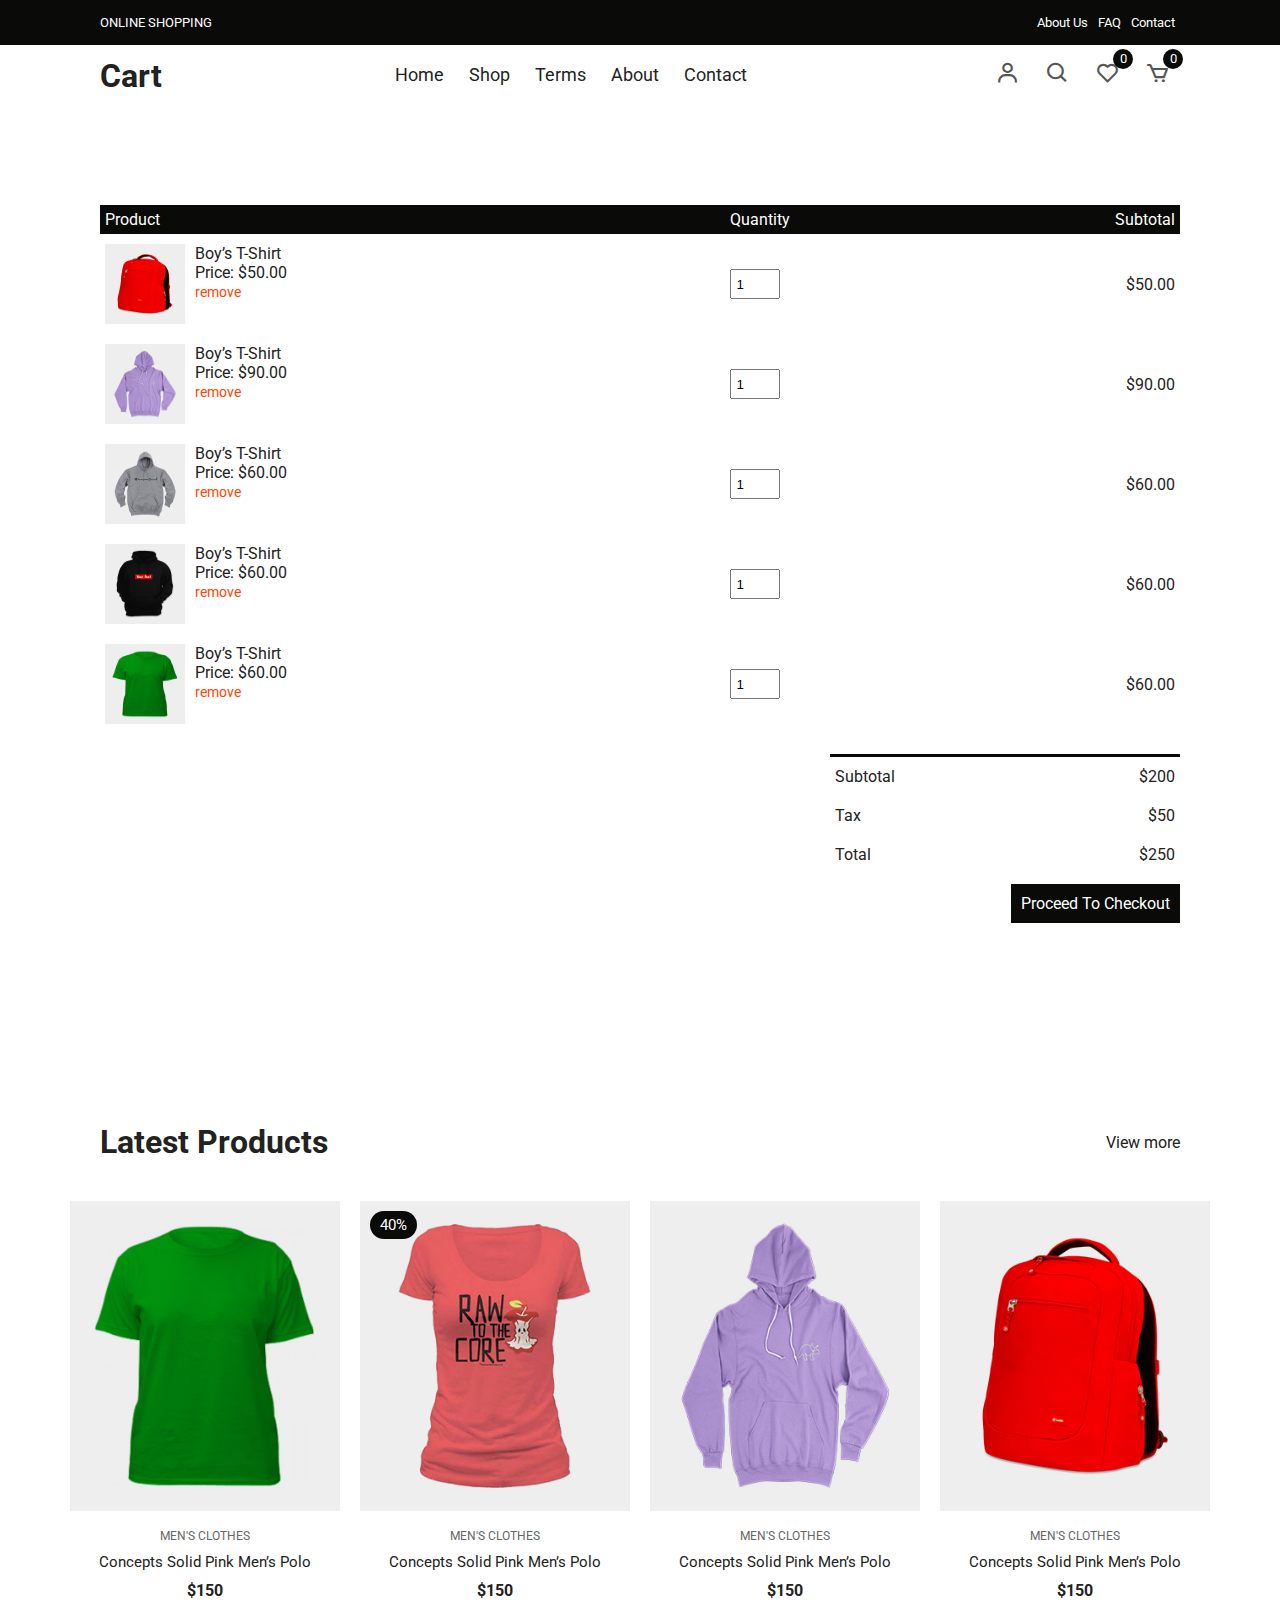
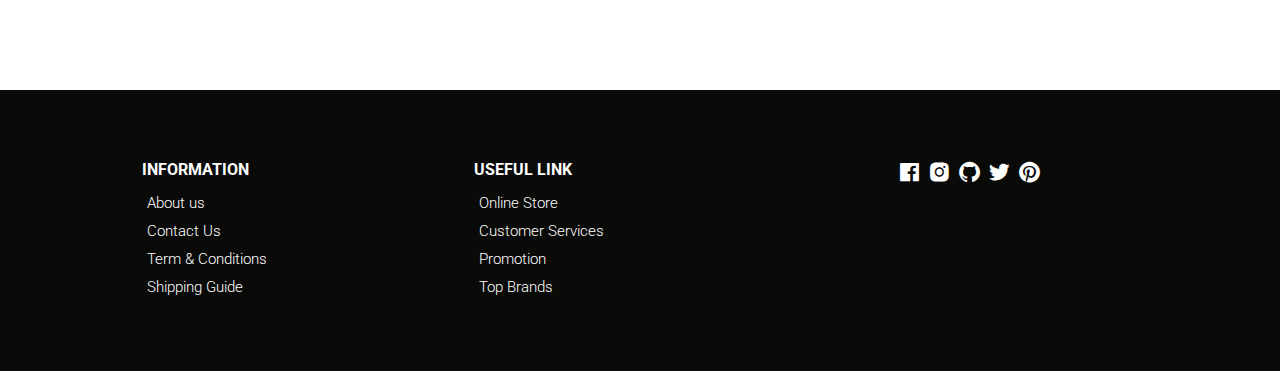
<file: cart.html>
<!DOCTYPE html>
<html lang="en">
  <head>
    <meta charset="UTF-8" />
    <meta name="viewport" content="width=device-width, initial-scale=1.0" />
    <!-- Box icons -->
    <link
      rel="stylesheet"
      href="https://cdn.jsdelivr.net/npm/boxicons@latest/css/boxicons.min.css"
    />
    <!-- Custom StyleSheet -->
    <link rel="stylesheet" href="./css/styles.css" />
    <title>Your Cart</title>
  </head>
  <body>
    <!-- Navigation -->
    <div class="top-nav">
      <div class="container d-flex">
        <p>ONLINE SHOPPING</p>
        <ul class="d-flex">
          <li><a href="about.html">About Us</a></li>
          <li><a href="terms.html">FAQ</a></li>
          <li><a href="contact.html">Contact</a></li>
        </ul>
      </div>
    </div>
    <div class="navigation">
      <div class="nav-center container d-flex">
        <a href="index.html" class="logo"><h1>Cart</h1></a>

        <ul class="nav-list d-flex">
          <li class="nav-item">
            <a href="/" class="nav-link">Home</a>
          </li>
          <li class="nav-item">
            <a href="product.html" class="nav-link">Shop</a>
          </li>
          <li class="nav-item">
            <a href="terms.html" class="nav-link">Terms</a>
          </li>
          <li class="nav-item">
            <a href="about.html" class="nav-link">About</a>
          </li>
          <li class="nav-item">
            <a href="contact.html" class="nav-link">Contact</a>
          </li>
          <li class="icons d-flex">
            <a href="login.html" class="icon">
              <i class="bx bx-user"></i>
            </a>
            <div class="icon">
              <i class="bx bx-search"></i>
            </div>
            <div class="icon">
              <i class="bx bx-heart"></i>
              <span class="d-flex">0</span>
            </div>
            <a href="cart.html" class="icon">
              <i class="bx bx-cart"></i>
              <span class="d-flex">0</span>
            </a>
          </li>
        </ul>

        <div class="icons d-flex">
          <a href="login.html" class="icon">
            <i class="bx bx-user"></i>
          </a>
          <div class="icon">
            <i class="bx bx-search"></i>
          </div>
          <div class="icon">
            <i class="bx bx-heart"></i>
            <span class="d-flex">0</span>
          </div>
          <a href="cart.html" class="icon">
            <i class="bx bx-cart"></i>
            <span class="d-flex">0</span>
          </a>
        </div>

        <div class="hamburger">
          <i class="bx bx-menu-alt-left"></i>
        </div>
      </div>
    </div>

    <!-- Cart Items -->
    <div class="container cart">
      <table>
        <tr>
          <th>Product</th>
          <th>Quantity</th>
          <th>Subtotal</th>
        </tr>
        <tr>
          <td>
            <div class="cart-info">
              <img src="./images/product-2.jpg" alt="" />
              <div>
                <p>Boy’s T-Shirt</p>
                <span>Price: $50.00</span> <br />
                <a href="#">remove</a>
              </div>
            </div>
          </td>
          <td><input type="number" value="1" min="1" /></td>
          <td>$50.00</td>
        </tr>
        <tr>
          <td>
            <div class="cart-info">
              <img src="./images/product-3.jpg" alt="" />
              <div>
                <p>Boy’s T-Shirt</p>
                <span>Price: $90.00</span> <br />
                <a href="#">remove</a>
              </div>
            </div>
          </td>
          <td><input type="number" value="1" min="1" /></td>
          <td>$90.00</td>
        </tr>
        <tr>
          <td>
            <div class="cart-info">
              <img src="./images/product-4.jpg" alt="" />
              <div>
                <p>Boy’s T-Shirt</p>
                <span>Price: $60.00</span> <br />
                <a href="#">remove</a>
              </div>
            </div>
          </td>
          <td><input type="number" value="1" min="1" /></td>
          <td>$60.00</td>
        </tr>
        <tr>
          <td>
            <div class="cart-info">
              <img src="./images/product-5.jpg" alt="" />
              <div>
                <p>Boy’s T-Shirt</p>
                <span>Price: $60.00</span> <br />
                <a href="#">remove</a>
              </div>
            </div>
          </td>
          <td><input type="number" value="1" min="1" /></td>
          <td>$60.00</td>
        </tr>
        <tr>
          <td>
            <div class="cart-info">
              <img src="./images/product-6.jpg" alt="" />
              <div>
                <p>Boy’s T-Shirt</p>
                <span>Price: $60.00</span> <br />
                <a href="#">remove</a>
              </div>
            </div>
          </td>
          <td><input type="number" value="1" min="1" /></td>
          <td>$60.00</td>
        </tr>
      </table>
      <div class="total-price">
        <table>
          <tr>
            <td>Subtotal</td>
            <td>$200</td>
          </tr>
          <tr>
            <td>Tax</td>
            <td>$50</td>
          </tr>
          <tr>
            <td>Total</td>
            <td>$250</td>
          </tr>
        </table>
        <a href="#" class="checkout btn">Proceed To Checkout</a>
      </div>
    </div>

    <!-- Latest Products -->
    <section class="section featured">
      <div class="top container">
        <h1>Latest Products</h1>
        <a href="#" class="view-more">View more</a>
      </div>
      <div class="product-center container">
        <div class="product-item">
          <div class="overlay">
            <a href="" class="product-thumb">
              <img src="./images/product-6.jpg" alt="" />
            </a>
          </div>
          <div class="product-info">
            <span>MEN'S CLOTHES</span>
            <a href="">Concepts Solid Pink Men’s Polo</a>
            <h4>$150</h4>
          </div>
          <ul class="icons">
            <li><i class="bx bx-heart"></i></li>
            <li><i class="bx bx-search"></i></li>
            <li><i class="bx bx-cart"></i></li>
          </ul>
        </div>
        <div class="product-item">
          <div class="overlay">
            <a href="" class="product-thumb">
              <img src="./images/product-1.jpg" alt="" />
            </a>
            <span class="discount">40%</span>
          </div>
          <div class="product-info">
            <span>MEN'S CLOTHES</span>
            <a href="">Concepts Solid Pink Men’s Polo</a>
            <h4>$150</h4>
          </div>
          <ul class="icons">
            <li><i class="bx bx-heart"></i></li>
            <li><i class="bx bx-search"></i></li>
            <li><i class="bx bx-cart"></i></li>
          </ul>
        </div>
        <div class="product-item">
          <div class="overlay">
            <a href="" class="product-thumb">
              <img src="./images/product-3.jpg" alt="" />
            </a>
          </div>
          <div class="product-info">
            <span>MEN'S CLOTHES</span>
            <a href="">Concepts Solid Pink Men’s Polo</a>
            <h4>$150</h4>
          </div>
          <ul class="icons">
            <li><i class="bx bx-heart"></i></li>
            <li><i class="bx bx-search"></i></li>
            <li><i class="bx bx-cart"></i></li>
          </ul>
        </div>
        <div class="product-item">
          <div class="overlay">
            <a href="" class="product-thumb">
              <img src="./images/product-2.jpg" alt="" />
            </a>
          </div>
          <div class="product-info">
            <span>MEN'S CLOTHES</span>
            <a href="">Concepts Solid Pink Men’s Polo</a>
            <h4>$150</h4>
          </div>
          <ul class="icons">
            <li><i class="bx bx-heart"></i></li>
            <li><i class="bx bx-search"></i></li>
            <li><i class="bx bx-cart"></i></li>
          </ul>
        </div>
      </div>
    </section>

    <!-- Footer -->
    <footer class="footer">
      <div class="row">
        <div class="col d-flex">
          <h4>INFORMATION</h4>
          <a href="">About us</a>
          <a href="">Contact Us</a>
          <a href="">Term & Conditions</a>
          <a href="">Shipping Guide</a>
        </div>
        <div class="col d-flex">
          <h4>USEFUL LINK</h4>
          <a href="">Online Store</a>
          <a href="">Customer Services</a>
          <a href="">Promotion</a>
          <a href="">Top Brands</a>
        </div>
        <div class="col d-flex">
          <span><i class="bx bxl-facebook-square"></i></span>
          <span><i class="bx bxl-instagram-alt"></i></span>
          <span><i class="bx bxl-github"></i></span>
          <span><i class="bx bxl-twitter"></i></span>
          <span><i class="bx bxl-pinterest"></i></span>
        </div>
      </div>
    </footer>

    <!-- Custom Script -->
    <script src="./js/index.js"></script>
  </body>
</html>
</file>
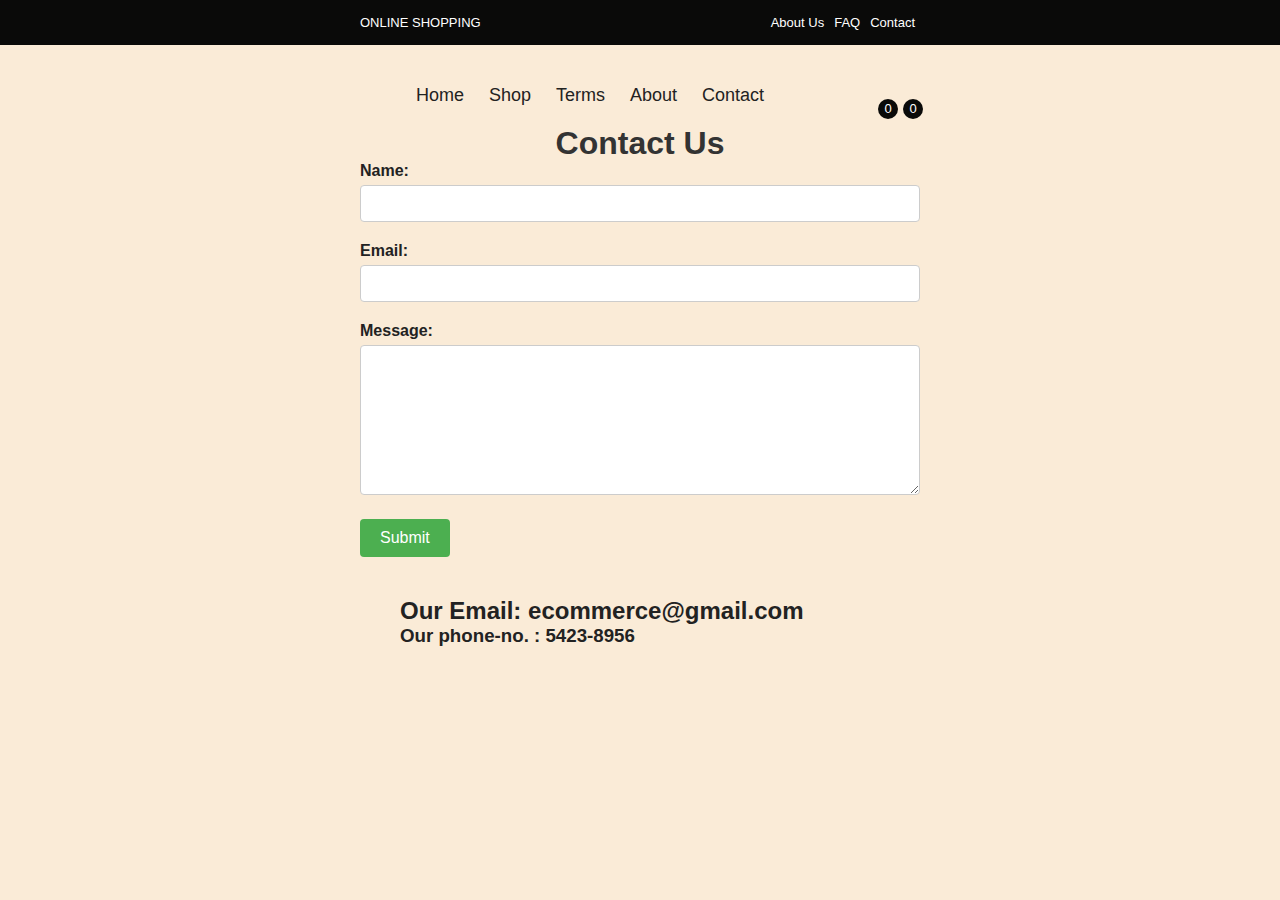
<file: contact.html>
<!DOCTYPE html>
<html>
<head>

  <title>Contact Us</title>
  <link rel="stylesheet" href="./css/styles.css" />
  <style>
    h2 {
        margin-left: 400px;
    }
    h3 {
        margin-left: 400px;
    }
    .container{
      margin-top: 20px;
    }
    body {
     
        background-color: antiquewhite;
      font-family: Arial, sans-serif;
    }
    h1 {
      color: #333;
      text-align: center;
    }
    .container {
      max-width: 600px;
      margin: 0 auto;
      padding: 20px;
    }
    .form-group {
      margin-bottom: 20px;
    }
    label {
      display: block;
      font-weight: bold;
      margin-bottom: 5px;
    }
    input[type="text"],
    textarea {
      width: 100%;
      padding: 10px;
      border: 1px solid #ccc;
      border-radius: 4px;
    }
    textarea {
      height: 150px;
    }
    input[type="submit"] {
      background-color: #4CAF50;
      color: white;
      border: none;
      padding: 10px 20px;
      border-radius: 4px;
      cursor: pointer;
      font-size: 16px;
    }
    input[type="submit"]:hover {
      background-color: #45a049;
    }
    .success-message {
      color: #008000;
      margin-top: 10px;
    }
  </style>
</head>
<body>
   <!-- Navigation -->
   <div class="top-nav">
    <div class="container d-flex">
      <p>ONLINE SHOPPING</p>
      <ul class="d-flex">
        <li><a href="about.html">About Us</a></li>
        <li><a href="terms.html">FAQ</a></li>
        <li><a href="contact.html">Contact</a></li>
      </ul>
    </div>
  </div>
  <div class="navigation">
    <div class="nav-center container d-flex">
      <a href="index.html" class="logo"><h1></h1></a>

      <ul class="nav-list d-flex">
        <li class="nav-item">
          <a href="/" class="nav-link">Home</a>
        </li>
        <li class="nav-item">
          <a href="product.html" class="nav-link">Shop</a>
        </li>
        <li class="nav-item">
          <a href="terms.html" class="nav-link">Terms</a>
        </li>
        <li class="nav-item">
          <a href="about.html" class="nav-link">About</a>
        </li>
        <li class="nav-item">
          <a href="contact.html" class="nav-link">Contact</a>
        </li>
        <li class="icons d-flex">
          <a href="login.html" class="icon">
            <i class="bx bx-user"></i>
          </a>
          <div class="icon">
            <i class="bx bx-search"></i>
          </div>
          <div class="icon">
            <i class="bx bx-heart"></i>
            <span class="d-flex">0</span>
          </div>
          <a href="cart.html" class="icon">
            <i class="bx bx-cart"></i>
            <span class="d-flex">0</span>
          </a>
        </li>
      </ul>

      <div class="icons d-flex">
        <a href="login.html" class="icon">
          <i class="bx bx-user"></i>
        </a>
        <div class="icon">
          <i class="bx bx-search"></i>
        </div>
        <div class="icon">
          <i class="bx bx-heart"></i>
          <span class="d-flex">0</span>
        </div>
        <a href="cart.html" class="icon">
          <i class="bx bx-cart"></i>
          <span class="d-flex">0</span>
        </a>
      </div>

      <div class="hamburger">
        <i class="bx bx-menu-alt-left"></i>
      </div>
    </div>
  </div>
   
  <div class="container">
    <h1>Contact Us</h1>
    <form id="contactForm" method="post">
      <div class="form-group">
        <label for="name">Name:</label>
        <input type="text" id="name" name="name" required>
      </div>
      <div class="form-group">
        <label for="email">Email:</label>
        <input type="text" id="email" name="email" required>
      </div>
      <div class="form-group">
        <label for="message">Message:</label>
        <textarea id="message" name="message" required></textarea>
      </div>
      <div class="form-group">
        <input type="submit" value="Submit">
      </div>
    </form>
    <div id="successMessage" class="success-message"></div>
  </div>

  <script>
    document.getElementById("contactForm").addEventListener("submit", function(event) {
      event.preventDefault();
      var name = document.getElementById("name").value;
      var email = document.getElementById("email").value;
      var message = document.getElementById("message").value;

      // Here, you can add your own logic to process the form data, such as sending an email or storing it in a database

      // Display success message
      document.getElementById("successMessage").textContent = "Thank you for contacting us. We will get back to you soon!";
      document.getElementById("contactForm").reset();
    });
  </script>
       <h2>Our Email: ecommerce@gmail.com</h2>
       <h3>Our phone-no. : 5423-8956</h3>
</body>
</html>
</file>
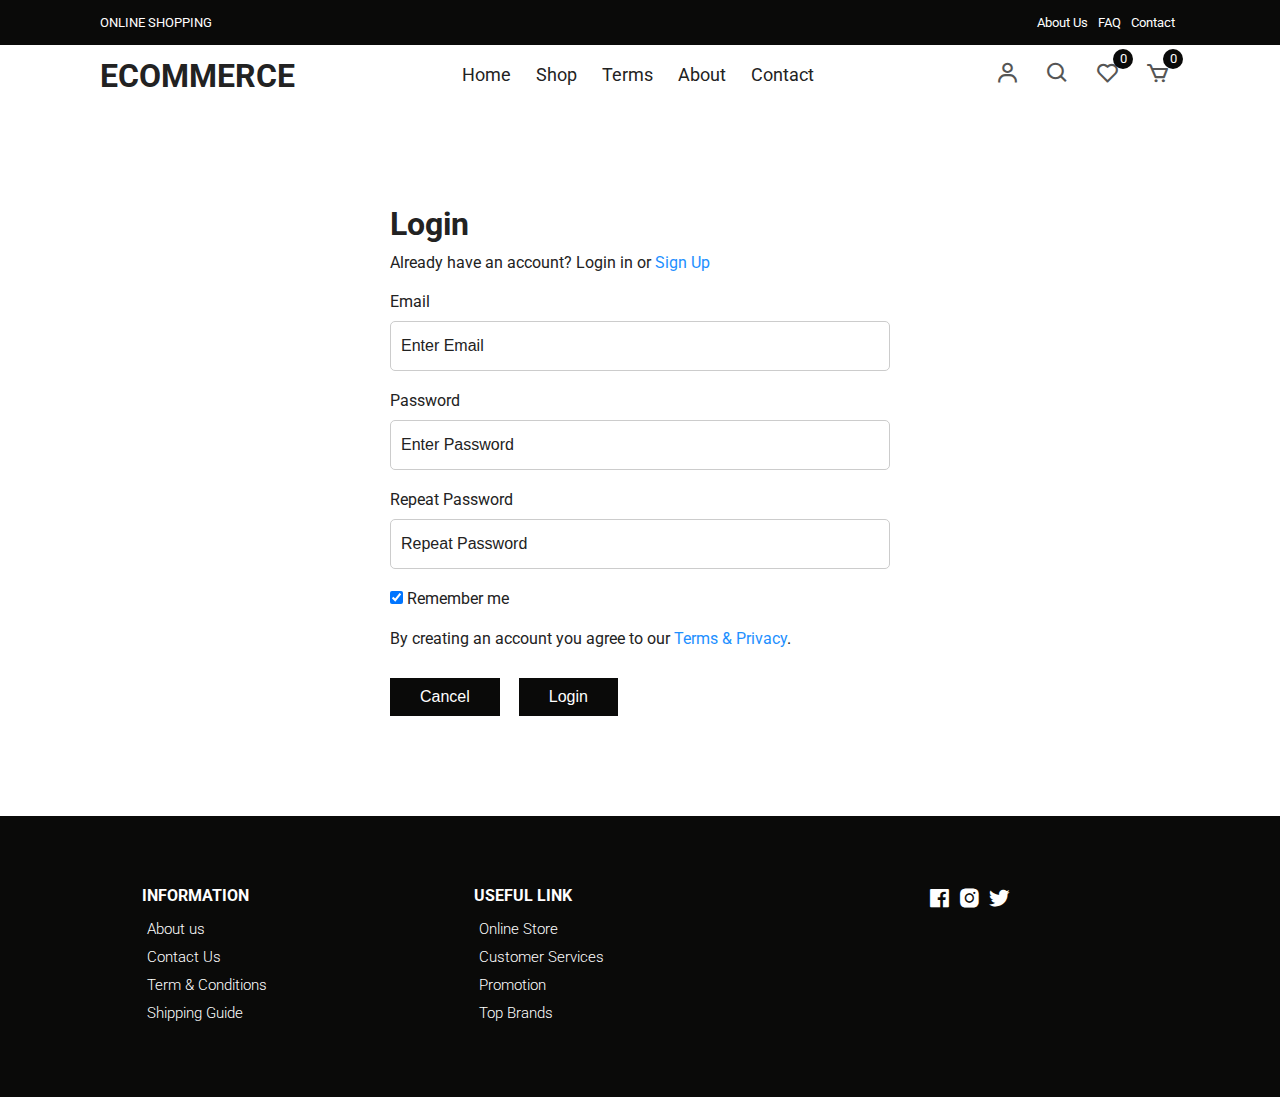
<file: login.html>
<!DOCTYPE html>
<html lang="en">
  <head>
    <meta charset="UTF-8" />
    <meta name="viewport" content="width=device-width, initial-scale=1.0" />
    <!-- Box icons -->
    <link
      rel="stylesheet"
      href="https://cdn.jsdelivr.net/npm/boxicons@latest/css/boxicons.min.css"
    />
    <!-- Custom StyleSheet -->
    <link rel="stylesheet" href="./css/styles.css" />
    <title>Login</title>
  </head>
  <body>
    <!-- Navigation -->
    <div class="top-nav">
      <div class="container d-flex">
        <p>ONLINE SHOPPING</p>
        <ul class="d-flex">
          <li><a href="about.html">About Us</a></li>
          <li><a href="terms.html">FAQ</a></li>
          <li><a href="contact.html">Contact</a></li>
        </ul>
      </div>
    </div>
    <div class="navigation">
      <div class="nav-center container d-flex">
        <a href="index.html" class="logo"><h1>ECOMMERCE</h1></a>

        <ul class="nav-list d-flex">
          <li class="nav-item">
            <a href="/" class="nav-link">Home</a>
          </li>
          <li class="nav-item">
            <a href="product.html" class="nav-link">Shop</a>
          </li>
          <li class="nav-item">
            <a href="terms.html" class="nav-link">Terms</a>
          </li>
          <li class="nav-item">
            <a href="about.html" class="nav-link">About</a>
          </li>
          <li class="nav-item">
            <a href="contact.html" class="nav-link">Contact</a>
          </li>
          <li class="icons d-flex">
            <a href="login.html" class="icon">
              <i class="bx bx-user"></i>
            </a>
            <div class="icon">
              <i class="bx bx-search"></i>
            </div>
            <div class="icon">
              <i class="bx bx-heart"></i>
              <span class="d-flex">0</span>
            </div>
            <a href="cart.html" class="icon">
              <i class="bx bx-cart"></i>
              <span class="d-flex">0</span>
            </a>
          </li>
        </ul>

        <div class="icons d-flex">
          <a href="login.html" class="icon">
            <i class="bx bx-user"></i>
          </a>
          <div class="icon">
            <i class="bx bx-search"></i>
          </div>
          <div class="icon">
            <i class="bx bx-heart"></i>
            <span class="d-flex">0</span>
          </div>
          <a href="cart.html" class="icon">
            <i class="bx bx-cart"></i>
            <span class="d-flex">0</span>
          </a>
        </div>

        <div class="hamburger">
          <i class="bx bx-menu-alt-left"></i>
        </div>
      </div>
    </div>
    <!-- Login -->
    <div class="container">
      <div class="login-form">
        <form action="">
          <h1>Login</h1>
          <p>
            Already have an account? Login in or
            <a href="signup.html">Sign Up</a>
          </p>

          <label for="email">Email</label>
          <input type="text" placeholder="Enter Email" name="email" required />

          <label for="psw">Password</label>
          <input
            type="password"
            placeholder="Enter Password"
            name="psw"
            required
          />

          <label for="psw-repeat">Repeat Password</label>
          <input
            type="password"
            placeholder="Repeat Password"
            name="psw-repeat"
            required
          />

          <label>
            <input
              type="checkbox"
              checked="checked"
              name="remember"
              style="margin-bottom: 15px"
            />
            Remember me
          </label>

          <p>
            By creating an account you agree to our
            <a href="#">Terms & Privacy</a>.
          </p>

          <div class="buttons">
            <button type="button" class="cancelbtn">Cancel</button>
            <button type="submit" class="signupbtn">Login</button>
          </div>
        </form>
      </div>
    </div>

    <!-- Footer -->
    <footer class="footer">
      <div class="row">
        <div class="col d-flex">
          <h4>INFORMATION</h4>
          <a href="">About us</a>
          <a href="">Contact Us</a>
          <a href="">Term & Conditions</a>
          <a href="">Shipping Guide</a>
        </div>
        <div class="col d-flex">
          <h4>USEFUL LINK</h4>
          <a href="">Online Store</a>
          <a href="">Customer Services</a>
          <a href="">Promotion</a>
          <a href="">Top Brands</a>
        </div>
        <div class="col d-flex">
          <span><i class="bx bxl-facebook-square"></i></span>
          <span><i class="bx bxl-instagram-alt"></i></span>
          
          <span><i class="bx bxl-twitter"></i></span>
          
        </div>
      </div>
    </footer>

    <!-- Custom Script -->
    <script src="./js/index.js"></script>
  </body>
</html>
</file>
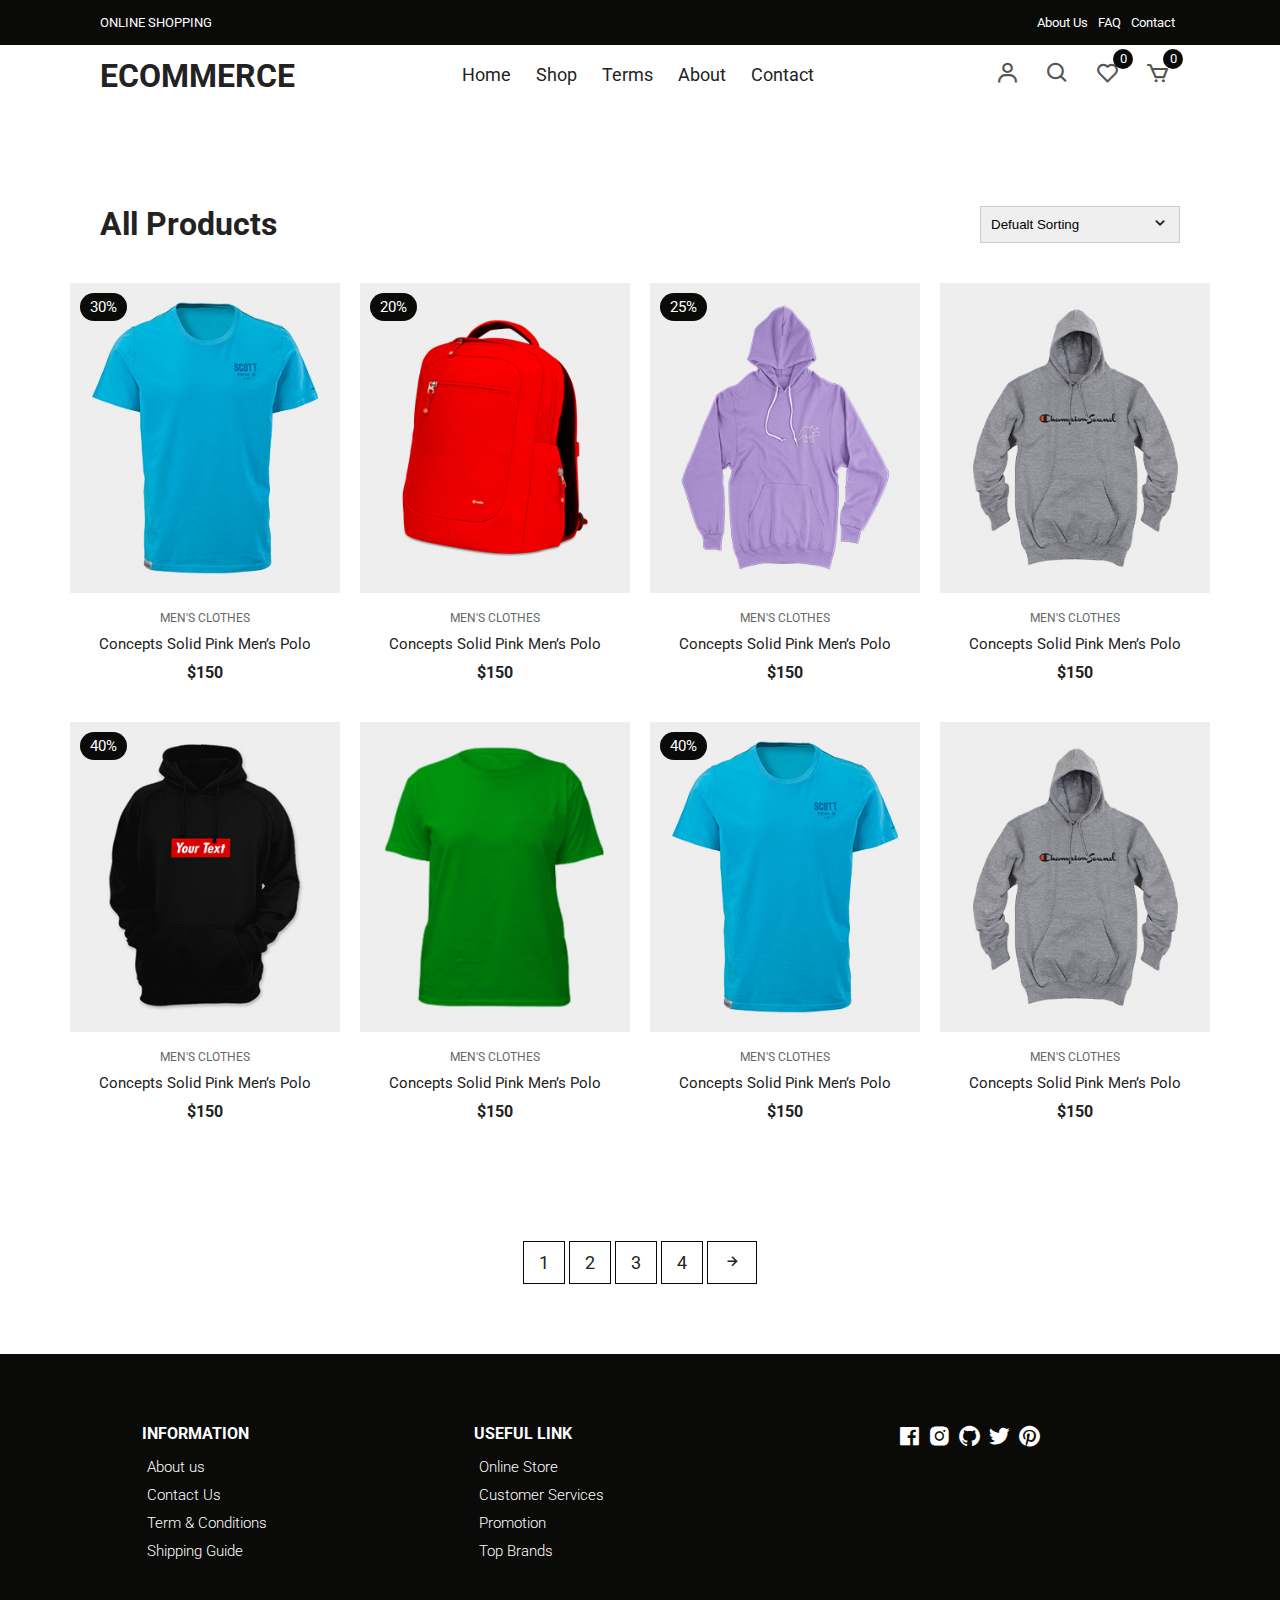
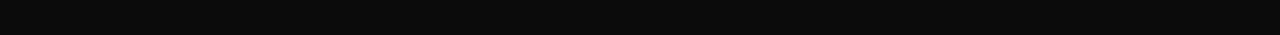
<file: product.html>
<!DOCTYPE html>
<html lang="en">
  <head>
    <meta charset="UTF-8" />
    <meta name="viewport" content="width=device-width, initial-scale=1.0" />
    <!-- Box icons -->
    <link
      rel="stylesheet"
      href="https://cdn.jsdelivr.net/npm/boxicons@latest/css/boxicons.min.css"
    />
    <!-- Custom StyleSheet -->
    <link rel="stylesheet" href="./css/styles.css" />
    <title>Boy’s T-Shirt</title>
  </head>

  <body>
    <!-- Navigation -->
    <div class="top-nav">
      <div class="container d-flex">
        <p>ONLINE SHOPPING</p>
        <ul class="d-flex">
          <li><a href="about.html">About Us</a></li>
          <li><a href="terms.html">FAQ</a></li>
          <li><a href="cart.html">Contact</a></li>
        </ul>
      </div>
    </div>
    <div class="navigation">
      <div class="nav-center container d-flex">
        <a href="index.html" class="logo"><h1>ECOMMERCE</h1></a>

        <ul class="nav-list d-flex">
          <li class="nav-item">
            <a href="/" class="nav-link">Home</a>
          </li>
          <li class="nav-item">
            <a href="product.html" class="nav-link">Shop</a>
          </li>
          <li class="nav-item">
            <a href="terms.html" class="nav-link">Terms</a>
          </li>
          <li class="nav-item">
            <a href="about.html" class="nav-link">About</a>
          </li>
          <li class="nav-item">
            <a href="contact.html" class="nav-link">Contact</a>
          </li>
          <li class="icons d-flex">
            <a href="login.html" class="icon">
              <i class="bx bx-user"></i>
            </a>
            <div class="icon">
              <i class="bx bx-search"></i>
            </div>
            <div class="icon">
              <i class="bx bx-heart"></i>
              <span class="d-flex">0</span>
            </div>
            <a href="cart.html" class="icon">
              <i class="bx bx-cart"></i>
              <span class="d-flex">0</span>
            </a>
          </li>
        </ul>

        <div class="icons d-flex">
          <a href="login.html" class="icon">
            <i class="bx bx-user"></i>
          </a>
          <div class="icon">
            <i class="bx bx-search"></i>
          </div>
          <div class="icon">
            <i class="bx bx-heart"></i>
            <span class="d-flex">0</span>
          </div>
          <a href="cart.html" class="icon">
            <i class="bx bx-cart"></i>
            <span class="d-flex">0</span>
          </a>
        </div>

        <div class="hamburger">
          <i class="bx bx-menu-alt-left"></i>
        </div>
      </div>
    </div>

    <!-- All Products -->
    <section class="section all-products" id="products">
      <div class="top container">
        <h1>All Products</h1>
        <form>
          <select>
            <option value="1">Defualt Sorting</option>
            <option value="2">Sort By Price</option>
            <option value="3">Sort By Popularity</option>
            <option value="4">Sort By Sale</option>
            <option value="5">Sort By Rating</option>
          </select>
          <span><i class="bx bx-chevron-down"></i></span>
        </form>
      </div>
      <div class="product-center container">
        <div class="product-item">
          <div class="overlay">
            <a href="productDetails.html" class="product-thumb">
              <img src="./images/product-7.jpg" alt="" />
            </a>
            <span class="discount">30%</span>
          </div>
          <div class="product-info">
            <span>MEN'S CLOTHES</span>
            <a href="productDetails.html">Concepts Solid Pink Men’s Polo</a>
            <h4>$150</h4>
          </div>
          <ul class="icons">
            <li><i class="bx bx-heart"></i></li>
            <li><i class="bx bx-search"></i></li>
            <li><i class="bx bx-cart"></i></li>
          </ul>
        </div>
        <div class="product-item">
          <div class="overlay">
            <a href="" class="product-thumb">
              <img src="./images/product-2.jpg" alt="" />
            </a>
            <span class="discount">20%</span>
          </div>
          <div class="product-info">
            <span>MEN'S CLOTHES</span>
            <a href="">Concepts Solid Pink Men’s Polo</a>
            <h4>$150</h4>
          </div>
          <ul class="icons">
            <li><i class="bx bx-heart"></i></li>
            <li><i class="bx bx-search"></i></li>
            <li><i class="bx bx-cart"></i></li>
          </ul>
        </div>
        <div class="product-item">
          <div class="overlay">
            <a href="" class="product-thumb">
              <img src="./images/product-3.jpg" alt="" />
            </a>
            <span class="discount">25%</span>
          </div>
          <div class="product-info">
            <span>MEN'S CLOTHES</span>
            <a href="">Concepts Solid Pink Men’s Polo</a>
            <h4>$150</h4>
          </div>
          <ul class="icons">
            <li><i class="bx bx-heart"></i></li>
            <li><i class="bx bx-search"></i></li>
            <li><i class="bx bx-cart"></i></li>
          </ul>
        </div>
        <div class="product-item">
          <div class="overlay">
            <a href="" class="product-thumb">
              <img src="./images/product-4.jpg" alt="" />
            </a>
          </div>
          <div class="product-info">
            <span>MEN'S CLOTHES</span>
            <a href="">Concepts Solid Pink Men’s Polo</a>
            <h4>$150</h4>
          </div>
          <ul class="icons">
            <li><i class="bx bx-heart"></i></li>
            <li><i class="bx bx-search"></i></li>
            <li><i class="bx bx-cart"></i></li>
          </ul>
        </div>
        <div class="product-item">
          <div class="overlay">
            <a href="" class="product-thumb">
              <img src="./images/product-5.jpg" alt="" />
            </a>
            <span class="discount">40%</span>
          </div>
          <div class="product-info">
            <span>MEN'S CLOTHES</span>
            <a href="">Concepts Solid Pink Men’s Polo</a>
            <h4>$150</h4>
          </div>
          <ul class="icons">
            <li><i class="bx bx-heart"></i></li>
            <li><i class="bx bx-search"></i></li>
            <li><i class="bx bx-cart"></i></li>
          </ul>
        </div>
        <div class="product-item">
          <div class="overlay">
            <a href="" class="product-thumb">
              <img src="./images/product-6.jpg" alt="" />
            </a>
          </div>
          <div class="product-info">
            <span>MEN'S CLOTHES</span>
            <a href="">Concepts Solid Pink Men’s Polo</a>
            <h4>$150</h4>
          </div>
          <ul class="icons">
            <li><i class="bx bx-heart"></i></li>
            <li><i class="bx bx-search"></i></li>
            <li><i class="bx bx-cart"></i></li>
          </ul>
        </div>
        <div class="product-item">
          <div class="overlay">
            <a href="" class="product-thumb">
              <img src="./images/product-7.jpg" alt="" />
            </a>
            <span class="discount">40%</span>
          </div>
          <div class="product-info">
            <span>MEN'S CLOTHES</span>
            <a href="">Concepts Solid Pink Men’s Polo</a>
            <h4>$150</h4>
          </div>
          <ul class="icons">
            <li><i class="bx bx-heart"></i></li>
            <li><i class="bx bx-search"></i></li>
            <li><i class="bx bx-cart"></i></li>
          </ul>
        </div>
        <div class="product-item">
          <div class="overlay">
            <a href="" class="product-thumb">
              <img src="./images/product-4.jpg" alt="" />
            </a>
          </div>
          <div class="product-info">
            <span>MEN'S CLOTHES</span>
            <a href="">Concepts Solid Pink Men’s Polo</a>
            <h4>$150</h4>
          </div>
          <ul class="icons">
            <li><i class="bx bx-heart"></i></li>
            <li><i class="bx bx-search"></i></li>
            <li><i class="bx bx-cart"></i></li>
          </ul>
        </div>
      </div>
    </section>
    <section class="pagination">
      <div class="container">
        <span>1</span> <span>2</span> <span>3</span> <span>4</span>
        <span><i class="bx bx-right-arrow-alt"></i></span>
      </div>
    </section>
    <!-- Footer -->
    <footer class="footer">
      <div class="row">
        <div class="col d-flex">
          <h4>INFORMATION</h4>
          <a href="about.html">About us</a>
          <a href="cart.html">Contact Us</a>
          <a href="terms.html">Term & Conditions</a>
          <a href="terms.html">Shipping Guide</a>
        </div>
        <div class="col d-flex">
          <h4>USEFUL LINK</h4>
          <a href="">Online Store</a>
          <a href="">Customer Services</a>
          <a href="">Promotion</a>
          <a href="">Top Brands</a>
        </div>
        <div class="col d-flex">
          <span><i class="bx bxl-facebook-square"></i></span>
          <span><i class="bx bxl-instagram-alt"></i></span>
          <span><i class="bx bxl-github"></i></span>
          <span><i class="bx bxl-twitter"></i></span>
          <span><i class="bx bxl-pinterest"></i></span>
        </div>
      </div>
    </footer>
    <!-- Custom Script -->
    <script src="./js/index.js"></script>
  </body>
</html>
</file>
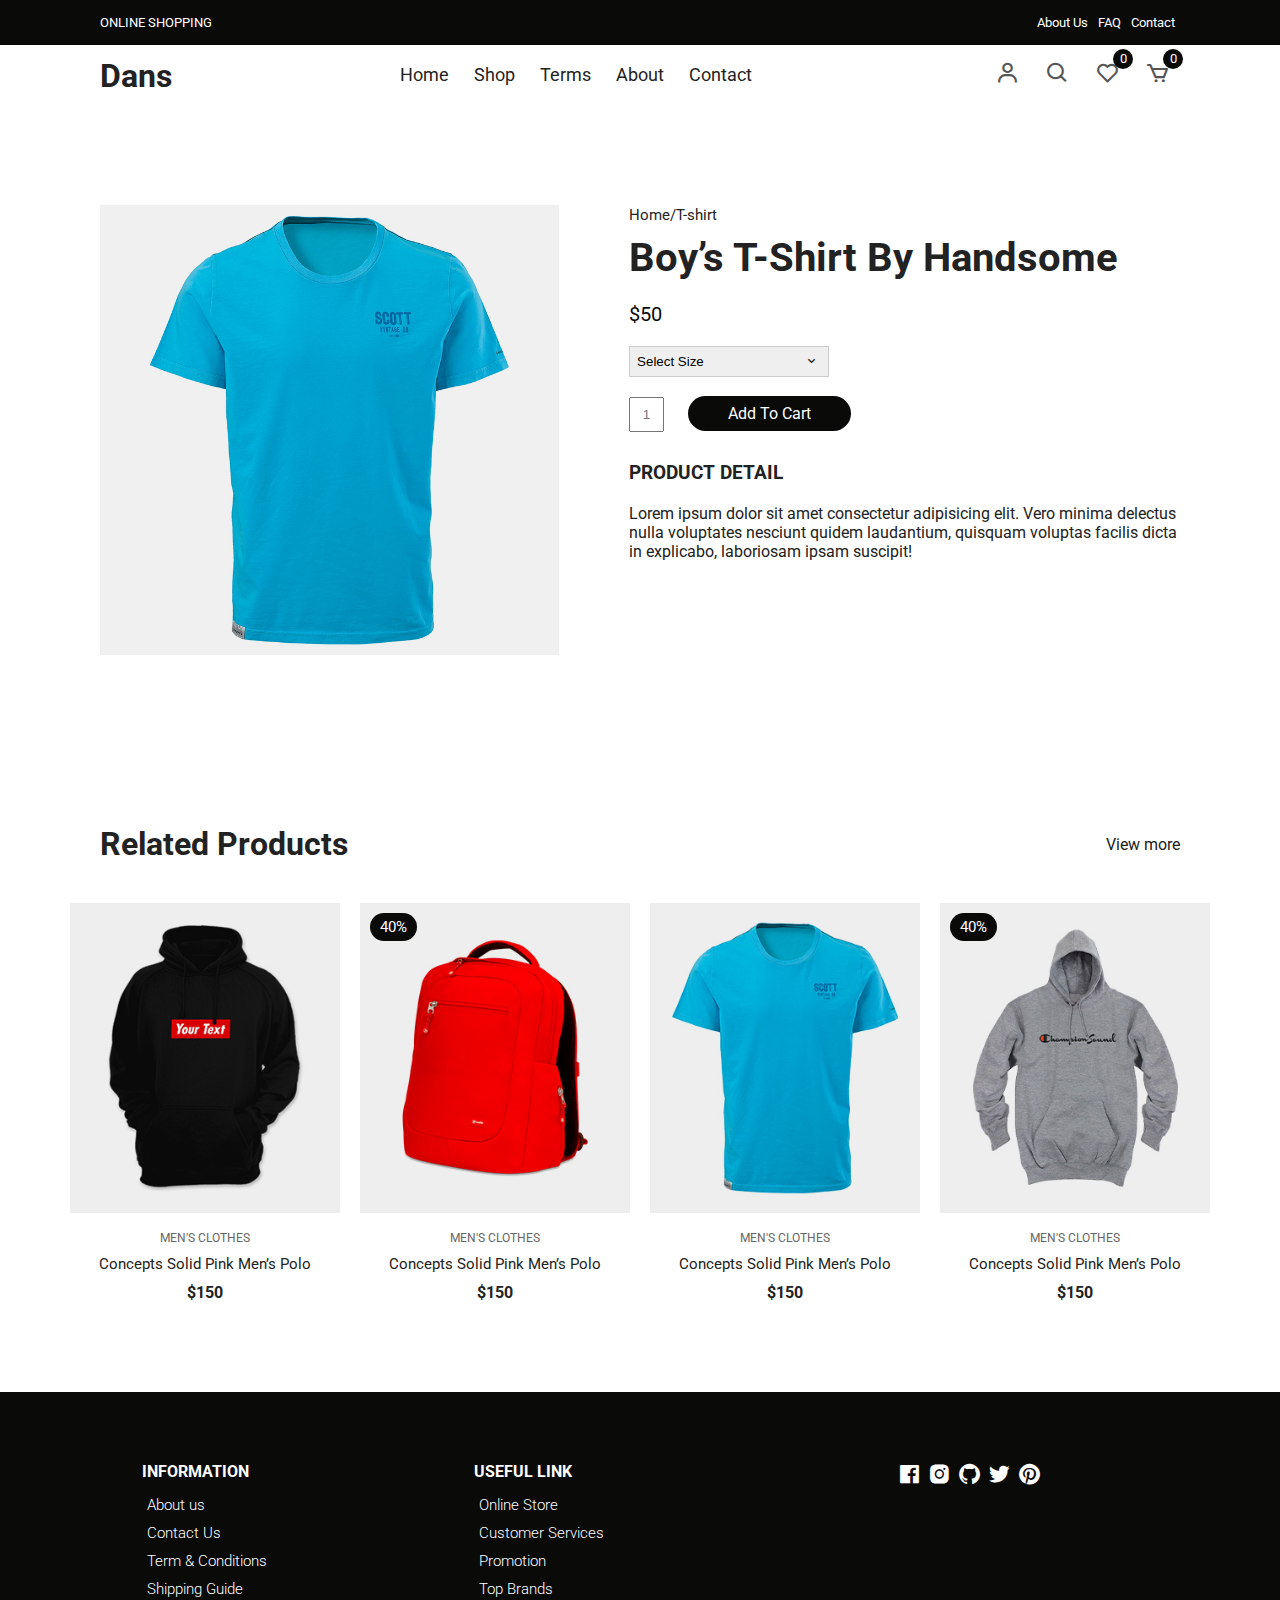
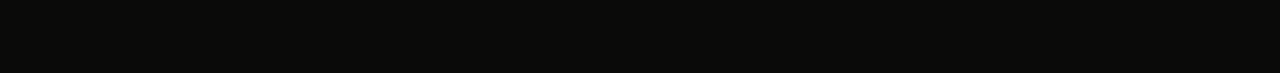
<file: productDetails.html>
<!DOCTYPE html>
<html lang="en">
  <head>
    <meta charset="UTF-8" />
    <meta name="viewport" content="width=device-width, initial-scale=1.0" />
    <!-- Box icons -->
    <link
      rel="stylesheet"
      href="https://cdn.jsdelivr.net/npm/boxicons@latest/css/boxicons.min.css"
    />
    <!-- Custom StyleSheet -->
    <link rel="stylesheet" href="./css/styles.css" />
    <title>Boy’s T-Shirt - Codevo</title>
  </head>

  <body>
    <!-- Navigation -->
    <div class="top-nav">
      <div class="container d-flex">
        <p>ONLINE SHOPPING</p>
        <ul class="d-flex">
          <li><a href="about.html">About Us</a></li>
          <li><a href="terms.html">FAQ</a></li>
          <li><a href="contact.html">Contact</a></li>
        </ul>
      </div>
    </div>
    <div class="navigation">
      <div class="nav-center container d-flex">
        <a href="index.html" class="logo"><h1>Dans</h1></a>

        <ul class="nav-list d-flex">
          <li class="nav-item">
            <a href="/" class="nav-link">Home</a>
          </li>
          <li class="nav-item">
            <a href="product.html" class="nav-link">Shop</a>
          </li>
          <li class="nav-item">
            <a href="terms.html" class="nav-link">Terms</a>
          </li>
          <li class="nav-item">
            <a href="about.html" class="nav-link">About</a>
          </li>
          <li class="nav-item">
            <a href="contact.html" class="nav-link">Contact</a>
          </li>
          <li class="icons d-flex">
            <a href="login.html" class="icon">
              <i class="bx bx-user"></i>
            </a>
            <div class="icon">
              <i class="bx bx-search"></i>
            </div>
            <div class="icon">
              <i class="bx bx-heart"></i>
              <span class="d-flex">0</span>
            </div>
            <a href="cart.html" class="icon">
              <i class="bx bx-cart"></i>
              <span class="d-flex">0</span>
            </a>
          </li>
        </ul>

        <div class="icons d-flex">
          <a href="login.html" class="icon">
            <i class="bx bx-user"></i>
          </a>
          <div class="icon">
            <i class="bx bx-search"></i>
          </div>
          <div class="icon">
            <i class="bx bx-heart"></i>
            <span class="d-flex">0</span>
          </div>
          <a href="cart.html" class="icon">
            <i class="bx bx-cart"></i>
            <span class="d-flex">0</span>
          </a>
        </div>

        <div class="hamburger">
          <i class="bx bx-menu-alt-left"></i>
        </div>
      </div>
    </div>

    <!-- Product Details -->
    <section class="section product-detail">
      <div class="details container">
        <div class="left image-container">
          <div class="main">
            <img src="./images/product-8.jpg" id="zoom" alt="" />
          </div>
        </div>
        <div class="right">
          <span>Home/T-shirt</span>
          <h1>Boy’s T-Shirt By Handsome</h1>
          <div class="price">$50</div>
          <form>
            <div>
              <select>
                <option value="Select Size" selected disabled>
                  Select Size
                </option>
                <option value="1">32</option>
                <option value="2">42</option>
                <option value="3">52</option>
                <option value="4">62</option>
              </select>
              <span><i class="bx bx-chevron-down"></i></span>
            </div>
          </form>
          <form class="form">
            <input type="text" placeholder="1" />
            <a href="cart.html" class="addCart">Add To Cart</a>
          </form>
          <h3>Product Detail</h3>
          <p>
            Lorem ipsum dolor sit amet consectetur adipisicing elit. Vero minima
            delectus nulla voluptates nesciunt quidem laudantium, quisquam
            voluptas facilis dicta in explicabo, laboriosam ipsam suscipit!
          </p>
        </div>
      </div>
    </section>

    <!-- Related -->
    <section class="section featured">
      <div class="top container">
        <h1>Related Products</h1>
        <a href="#" class="view-more">View more</a>
      </div>
      <div class="product-center container">
        <div class="product-item">
          <div class="overlay">
            <a href="" class="product-thumb">
              <img src="./images/product-5.jpg" alt="" />
            </a>
          </div>
          <div class="product-info">
            <span>MEN'S CLOTHES</span>
            <a href="">Concepts Solid Pink Men’s Polo</a>
            <h4>$150</h4>
          </div>
          <ul class="icons">
            <li><i class="bx bx-heart"></i></li>
            <li><i class="bx bx-search"></i></li>
            <li><i class="bx bx-cart"></i></li>
          </ul>
        </div>
        <div class="product-item">
          <div class="overlay">
            <a href="" class="product-thumb">
              <img src="./images/product-2.jpg" alt="" />
            </a>
            <span class="discount">40%</span>
          </div>
          <div class="product-info">
            <span>MEN'S CLOTHES</span>
            <a href="">Concepts Solid Pink Men’s Polo</a>
            <h4>$150</h4>
          </div>
          <ul class="icons">
            <li><i class="bx bx-heart"></i></li>
            <li><i class="bx bx-search"></i></li>
            <li><i class="bx bx-cart"></i></li>
          </ul>
        </div>
        <div class="product-item">
          <div class="overlay">
            <a href="" class="product-thumb">
              <img src="./images/product-7.jpg" alt="" />
            </a>
          </div>
          <div class="product-info">
            <span>MEN'S CLOTHES</span>
            <a href="">Concepts Solid Pink Men’s Polo</a>
            <h4>$150</h4>
          </div>
          <ul class="icons">
            <li><i class="bx bx-heart"></i></li>
            <li><i class="bx bx-search"></i></li>
            <li><i class="bx bx-cart"></i></li>
          </ul>
        </div>
        <div class="product-item">
          <div class="overlay">
            <a href="" class="product-thumb">
              <img src="./images/product-4.jpg" alt="" />
            </a>
            <span class="discount">40%</span>
          </div>
          <div class="product-info">
            <span>MEN'S CLOTHES</span>
            <a href="">Concepts Solid Pink Men’s Polo</a>
            <h4>$150</h4>
          </div>
          <ul class="icons">
            <li><i class="bx bx-heart"></i></li>
            <li><i class="bx bx-search"></i></li>
            <li><i class="bx bx-cart"></i></li>
          </ul>
        </div>
      </div>
    </section>
    <!-- Footer -->
    <footer class="footer">
      <div class="row">
        <div class="col d-flex">
          <h4>INFORMATION</h4>
          <a href="about.html">About us</a>
          <a href="contact.html">Contact Us</a>
          <a href="terms.html">Term & Conditions</a>
          <a href="product.html">Shipping Guide</a>
        </div>
        <div class="col d-flex">
          <h4>USEFUL LINK</h4>
          <a href="">Online Store</a>
          <a href="">Customer Services</a>
          <a href="">Promotion</a>
          <a href="">Top Brands</a>
        </div>
        <div class="col d-flex">
          <span><i class="bx bxl-facebook-square"></i></span>
          <span><i class="bx bxl-instagram-alt"></i></span>
          <span><i class="bx bxl-github"></i></span>
          <span><i class="bx bxl-twitter"></i></span>
          <span><i class="bx bxl-pinterest"></i></span>
        </div>
      </div>
    </footer>
    <!-- Custom Script -->
    <script src="./js/index.js"></script>
    <script
      src="https://code.jquery.com/jquery-3.4.0.min.js"
      integrity="sha384-JUMjoW8OzDJw4oFpWIB2Bu/c6768ObEthBMVSiIx4ruBIEdyNSUQAjJNFqT5pnJ6"
      crossorigin="anonymous"
    ></script>
    <script src="./js/zoomsl.min.js"></script>
    <script>
      $(function () {
        console.log("hello");
        $("#zoom").imagezoomsl({
          zoomrange: [4, 4],
        });
      });
    </script>
  </body>
</html>
</file>
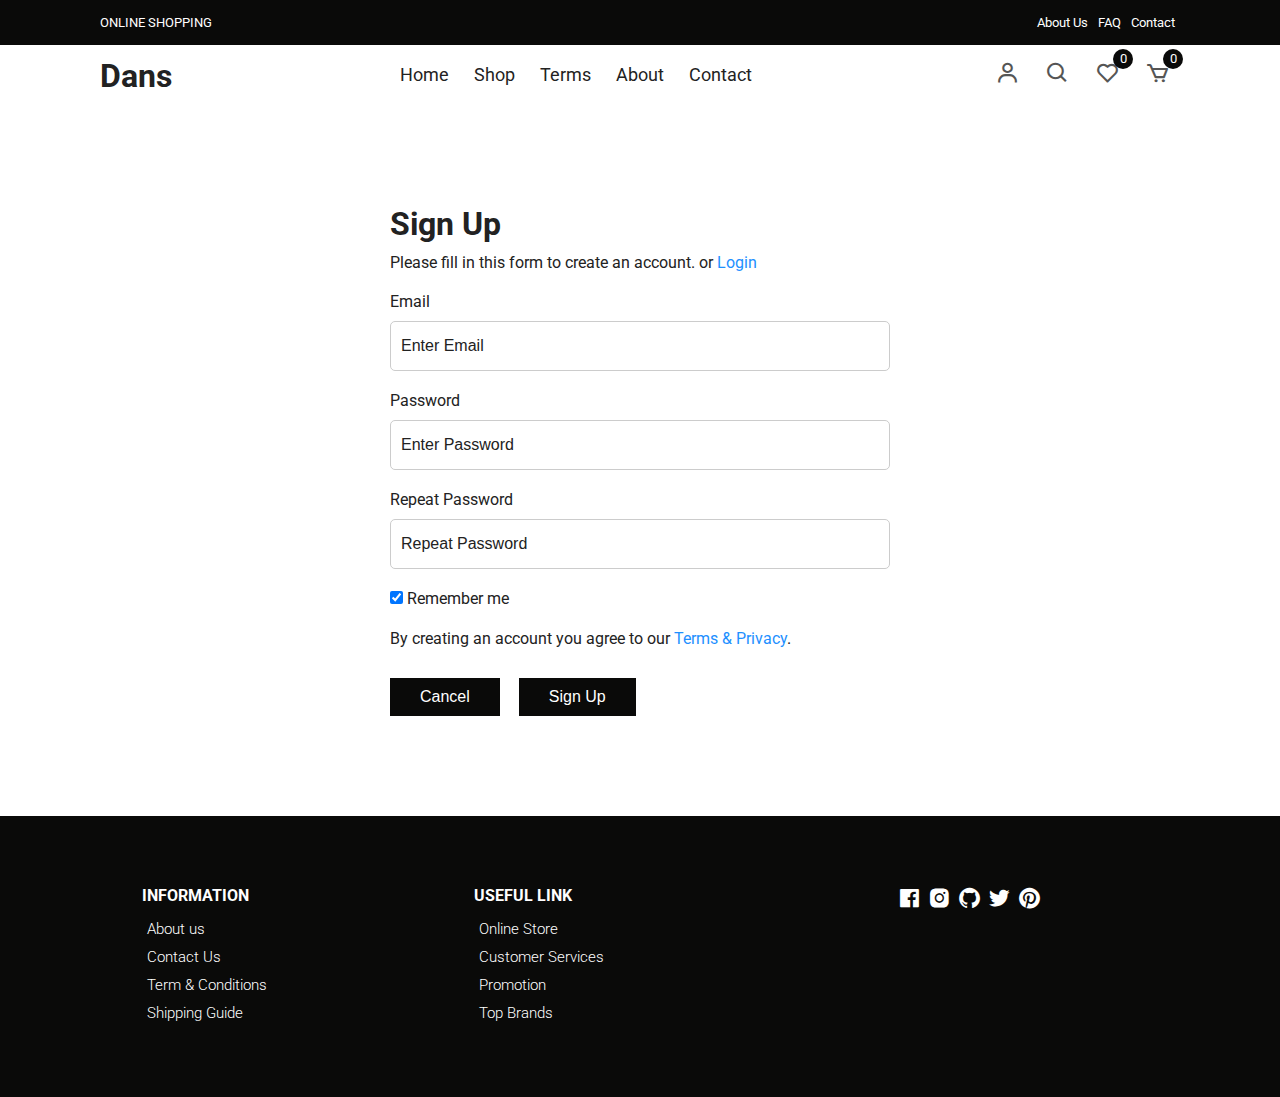
<file: signup.html>
<!DOCTYPE html>
<html lang="en">
  <head>
    <meta charset="UTF-8" />
    <meta name="viewport" content="width=device-width, initial-scale=1.0" />
    <!-- Box icons -->
    <link
      rel="stylesheet"
      href="https://cdn.jsdelivr.net/npm/boxicons@latest/css/boxicons.min.css"
    />
    <!-- Custom StyleSheet -->
    <link rel="stylesheet" href="./css/styles.css" />
    <title>Sign Up</title>
  </head>
  <body>
    <!-- Navigation -->
    <div class="top-nav">
      <div class="container d-flex">
        <p>ONLINE SHOPPING</p>
        <ul class="d-flex">
          <li><a href="about.html">About Us</a></li>
          <li><a href="terms.html">FAQ</a></li>
          <li><a href="contact.html">Contact</a></li>
        </ul>
      </div>
    </div>
    <div class="navigation">
      <div class="nav-center container d-flex">
        <a href="index.html" class="logo"><h1>Dans</h1></a>

        <ul class="nav-list d-flex">
          <li class="nav-item">
            <a href="/" class="nav-link">Home</a>
          </li>
          <li class="nav-item">
            <a href="product.html" class="nav-link">Shop</a>
          </li>
          <li class="nav-item">
            <a href="terms.html" class="nav-link">Terms</a>
          </li>
          <li class="nav-item">
            <a href="about.html" class="nav-link">About</a>
          </li>
          <li class="nav-item">
            <a href="contact.html" class="nav-link">Contact</a>
          </li>
          <li class="icons d-flex">
            <a href="login.html" class="icon">
              <i class="bx bx-user"></i>
            </a>
            <div class="icon">
              <i class="bx bx-search"></i>
            </div>
            <div class="icon">
              <i class="bx bx-heart"></i>
              <span class="d-flex">0</span>
            </div>
            <a href="cart.html" class="icon">
              <i class="bx bx-cart"></i>
              <span class="d-flex">0</span>
            </a>
          </li>
        </ul>

        <div class="icons d-flex">
          <a href="login.html" class="icon">
            <i class="bx bx-user"></i>
          </a>
          <div class="icon">
            <i class="bx bx-search"></i>
          </div>
          <div class="icon">
            <i class="bx bx-heart"></i>
            <span class="d-flex">0</span>
          </div>
          <a href="cart.html" class="icon">
            <i class="bx bx-cart"></i>
            <span class="d-flex">0</span>
          </a>
        </div>

        <div class="hamburger">
          <i class="bx bx-menu-alt-left"></i>
        </div>
      </div>
    </div>
    <!-- Login -->
    <div class="container">
      <div class="login-form">
        <form action="">
          <h1>Sign Up</h1>
          <p>
            Please fill in this form to create an account. or
            <a href="login.html">Login</a>
          </p>

          <label for="email">Email</label>
          <input type="text" placeholder="Enter Email" name="email" required />

          <label for="psw">Password</label>
          <input
            type="password"
            placeholder="Enter Password"
            name="psw"
            required
          />

          <label for="psw-repeat">Repeat Password</label>
          <input
            type="password"
            placeholder="Repeat Password"
            name="psw-repeat"
            required
          />

          <label>
            <input
              type="checkbox"
              checked="checked"
              name="remember"
              style="margin-bottom: 15px"
            />
            Remember me
          </label>

          <p>
            By creating an account you agree to our
            <a href="#">Terms & Privacy</a>.
          </p>

          <div class="buttons">
            <button type="button" class="cancelbtn">Cancel</button>
            <button type="submit" class="signupbtn">Sign Up</button>
          </div>
        </form>
      </div>
    </div>

    <!-- Footer -->
    <footer class="footer">
      <div class="row">
        <div class="col d-flex">
          <h4>INFORMATION</h4>
          <a href="about.html">About us</a>
          <a href="contact.html">Contact Us</a>
          <a href="terms.html">Term & Conditions</a>
          <a href="product.html">Shipping Guide</a>
        </div>
        <div class="col d-flex">
          <h4>USEFUL LINK</h4>
          <a href="product.html">Online Store</a>
          <a href="contact.html">Customer Services</a>
          <a href="product.html">Promotion</a>
          <a href="product.html">Top Brands</a>
        </div>
        <div class="col d-flex">
          <span><i class="bx bxl-facebook-square"></i></span>
          <span><i class="bx bxl-instagram-alt"></i></span>
          <span><i class="bx bxl-github"></i></span>
          <span><i class="bx bxl-twitter"></i></span>
          <span><i class="bx bxl-pinterest"></i></span>
        </div>
      </div>
    </footer>

    <!-- Custom Script -->
    <script src="./js/index.js"></script>
  </body>
</html>
</file>
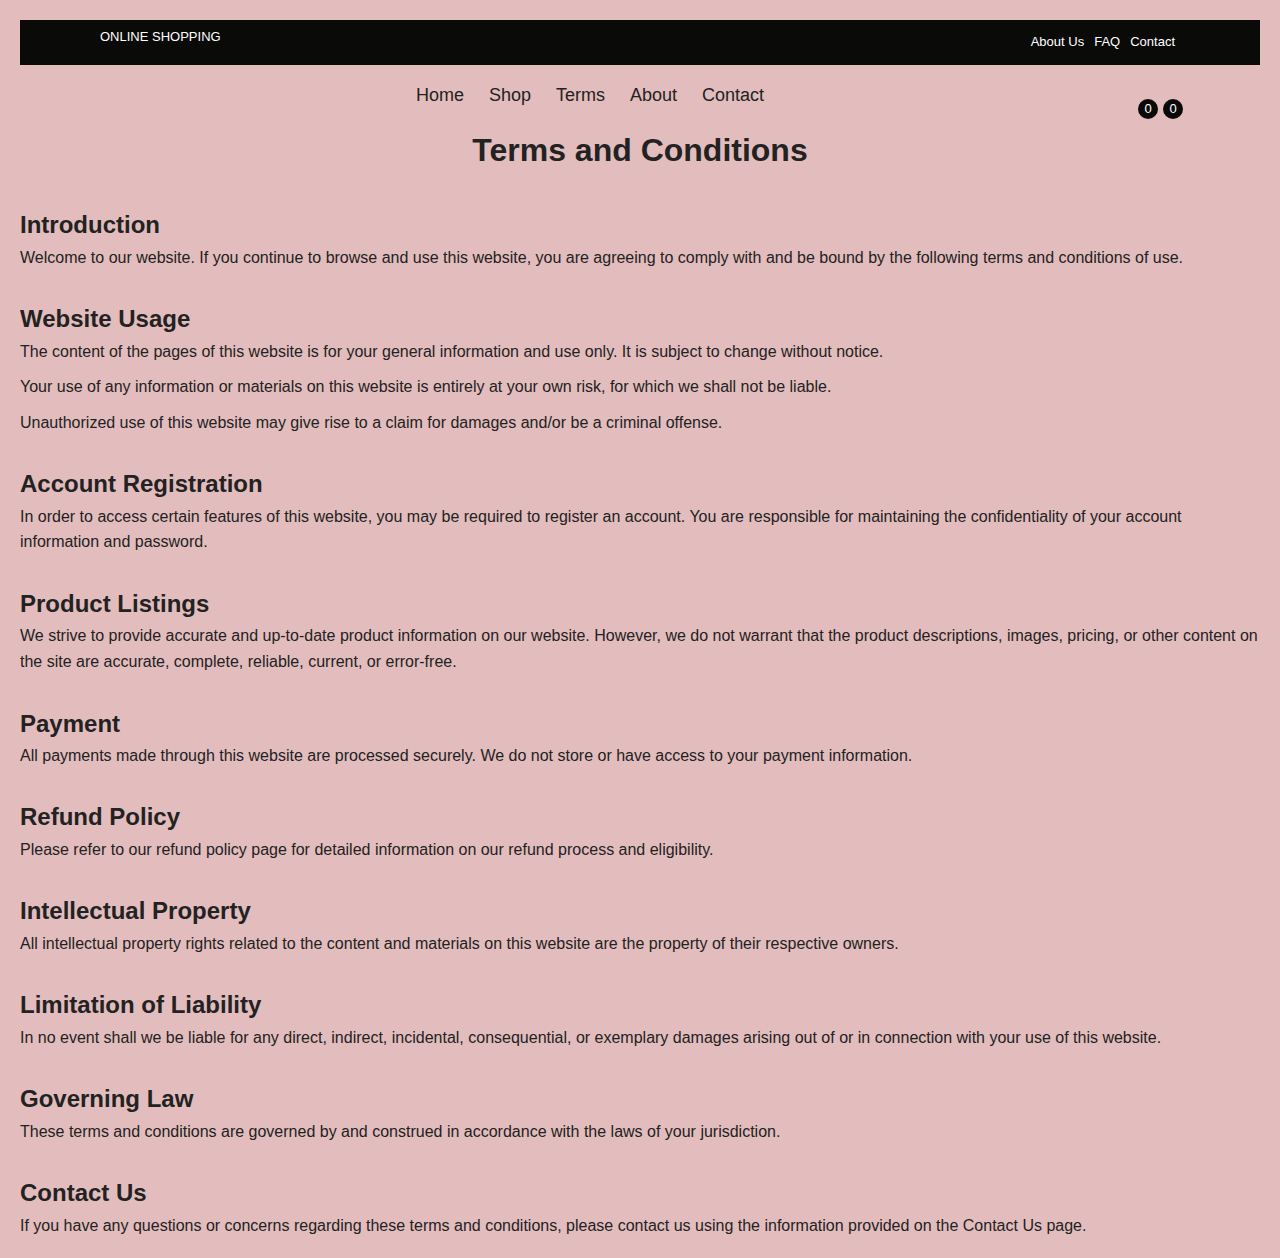
<file: terms.html>
<!DOCTYPE html>
<html>

<head>
    <meta charset="UTF-8">
    <title>Terms and Conditions</title>
    <link rel="stylesheet" href="./css/styles.css" />
    <style>
        body {
            background-color: #e3bdbd;
            font-family: Arial, sans-serif;
            line-height: 1.6;
            margin: 20px;
        }

        h1 {
            text-align: center;
        }

        h2 {
            margin-top: 30px;
        }

        p {
            margin-bottom: 10px;
        }
    </style>
</head>

<body>
    
    <!-- Navigation -->
    <div class="top-nav">
        <div class="container d-flex">
          <p>ONLINE SHOPPING</p>
          <ul class="d-flex">
            <li><a href="about.html">About Us</a></li>
            <li><a href="terms.html">FAQ</a></li>
            <li><a href="cart.html">Contact</a></li>
          </ul>
        </div>
      </div>
      <div class="navigation">
        <div class="nav-center container d-flex">
          <a href="index.html" class="logo"><h1></h1></a>
  
          <ul class="nav-list d-flex">
            <li class="nav-item">
              <a href="/" class="nav-link">Home</a>
            </li>
            <li class="nav-item">
              <a href="product.html" class="nav-link">Shop</a>
            </li>
            <li class="nav-item">
              <a href="terms.html" class="nav-link">Terms</a>
            </li>
            <li class="nav-item">
              <a href="about.html" class="nav-link">About</a>
            </li>
            <li class="nav-item">
              <a href="contact.html" class="nav-link">Contact</a>
            </li>
            <li class="icons d-flex">
              <a href="login.html" class="icon">
                <i class="bx bx-user"></i>
              </a>
              <div class="icon">
                <i class="bx bx-search"></i>
              </div>
              <div class="icon">
                <i class="bx bx-heart"></i>
                <span class="d-flex">0</span>
              </div>
              <a href="cart.html" class="icon">
                <i class="bx bx-cart"></i>
                <span class="d-flex">0</span>
              </a>
            </li>
          </ul>
  
          <div class="icons d-flex">
            <a href="login.html" class="icon">
              <i class="bx bx-user"></i>
            </a>
            <div class="icon">
              <i class="bx bx-search"></i>
            </div>
            <div class="icon">
              <i class="bx bx-heart"></i>
              <span class="d-flex">0</span>
            </div>
            <a href="cart.html" class="icon">
              <i class="bx bx-cart"></i>
              <span class="d-flex">0</span>
            </a>
          </div>
  
          <div class="hamburger">
            <i class="bx bx-menu-alt-left"></i>
          </div>
        </div>
      </div>
    <h1>Terms and Conditions</h1>

    <h2>Introduction</h2>
    <p>Welcome to our website. If you continue to browse and use this website, you are agreeing to comply with and be bound by the following terms and conditions of use.</p>

    <h2>Website Usage</h2>
    <p>The content of the pages of this website is for your general information and use only. It is subject to change without notice.</p>
    <p>Your use of any information or materials on this website is entirely at your own risk, for which we shall not be liable.</p>
    <p>Unauthorized use of this website may give rise to a claim for damages and/or be a criminal offense.</p>

    <h2>Account Registration</h2>
    <p>In order to access certain features of this website, you may be required to register an account. You are responsible for maintaining the confidentiality of your account information and password.</p>

    <h2>Product Listings</h2>
    <p>We strive to provide accurate and up-to-date product information on our website. However, we do not warrant that the product descriptions, images, pricing, or other content on the site are accurate, complete, reliable, current, or error-free.</p>

    <h2>Payment</h2>
    <p>All payments made through this website are processed securely. We do not store or have access to your payment information.</p>

    <h2>Refund Policy</h2>
    <p>Please refer to our refund policy page for detailed information on our refund process and eligibility.</p>

    <h2>Intellectual Property</h2>
    <p>All intellectual property rights related to the content and materials on this website are the property of their respective owners.</p>

    <h2>Limitation of Liability</h2>
    <p>In no event shall we be liable for any direct, indirect, incidental, consequential, or exemplary damages arising out of or in connection with your use of this website.</p>

    <h2>Governing Law</h2>
    <p>These terms and conditions are governed by and construed in accordance with the laws of your jurisdiction.</p>

    <h2>Contact Us</h2>
    <p>If you have any questions or concerns regarding these terms and conditions, please contact us using the information provided on the Contact Us page.</p>

</body>

</html>
</file>
<file: css/styles.css>
/* Fonts */
@import url('https://fonts.googleapis.com/css2?family=Roboto:wght@100;300;400;500;700&display=swap');

/* Color Variables */
:root {
  --white: #fff;
  --black: #222;
  --green: #0a0a09;
  --grey1: #f0f0f0;
  --grey2: #e9d7d3;
}

/* Basic Reset */
*,
*::before,
*::after {
  margin: 0;
  padding: 0;
  box-sizing: inherit;
}

html {
  box-sizing: border-box;
  font-size: 62.5%;
}

body {
  font-family: 'Roboto', sans-serif;
  font-size: 1.6rem;
  background-color: var(--white);
  color: var(--black);
  font-weight: 400;
  font-style: normal;
}

a {
  text-decoration: none;
  color: var(--black);
}

li {
  list-style: none;
}

.container {
  max-width: 114rem;
  margin: 0 auto;
  padding: 0 3rem;
}

.d-flex {
  display: flex;
  align-items: center;
}

/* 
=================
Header
=================
*/

.header {
  position: relative;
  min-height: 100vh;
  overflow-x: hidden;
}

.top-nav {
  background-color: var(--green);
  font-size: 1.3rem;
  color: var(--white);
}

.top-nav div {
  justify-content: space-between;
  height: 4.5rem;
}

.top-nav a {
  color: var(--white);
  padding: 0 0.5rem;
}

/* 
=================
Navigation
=================
*/
.navigation {
  height: 6rem;
  line-height: 6rem;
}

.nav-center {
  justify-content: space-between;
}

.nav-list .icons {
  display: none;
}

.nav-center .nav-item:not(:last-child) {
  margin-right: 0.5rem;
}

.nav-center .nav-link {
  font-size: 1.8rem;
  padding: 1rem;
}

.nav-center .nav-link:hover {
  color: var(--green);
}

.nav-center .hamburger {
  display: none;
  font-size: 2.3rem;
  color: var(--black);
  cursor: pointer;
}

/* Icons */

.icon {
  cursor: pointer;
  font-size: 2.5rem;
  padding: 0 1rem;
  color: #555;
  position: relative;
}

.icon:not(:last-child) {
  margin-right: 0.5rem;
}

.icon span {
  position: absolute;
  top: 3px;
  right: -3px;
  background-color: var(--green);
  color: var(--white);
  border-radius: 50%;
  font-size: 1.3rem;
  height: 2rem;
  width: 2rem;
  justify-content: center;
}

@media only screen and (max-width: 768px) {
  .nav-list {
    position: fixed;
    top: 12%;
    left: -35rem;
    flex-direction: column;
    align-items: flex-start;
    box-shadow: 5px 5px 10px rgba(0, 0, 0, 0.2);
    background-color: white;
    height: 100%;
    width: 0%;
    max-width: 35rem;
    z-index: 100;
    transition: all 300ms ease-in-out;
  }

  .nav-list.open {
    left: 0;
    width: 100%;
  }

  .nav-list .nav-item {
    margin: 0 0 1rem 0;
    width: 100%;
  }

  .nav-list .nav-link {
    font-size: 2rem;
    color: var(--black);
  }

  .nav-center .hamburger {
    display: block;
    color: var(--black);
    font-size: 3rem;
  }

  .icons {
    display: none;
  }

  .nav-list .icons {
    display: flex;
  }

  .top-nav ul {
    display: none;
  }

  .top-nav div {
    justify-content: center;
    height: 3rem;
  }
}

/* 
=================
Hero Area
=================
*/

.hero,
.hero .glide__slides {
  background-color: var(--grey2);
  position: relative;
  height: calc(100vh - 6rem);
  margin: 0 4rem;
  overflow: hidden;
}

.hero .center {
  display: flex;
  align-items: center;
  justify-content: center;
  position: relative;
  height: 100%;
  padding-top: 3rem;
}

.hero .left {
  position: absolute;
  top: 0%;
  left: 25rem;
  opacity: 0;
  transition: all 1000ms ease-in-out;
}

.hero .left h1 {
  font-size: 5rem;
  margin: 1rem 0;
}

.hero .left p {
  font-size: 1.6rem;
  margin-bottom: 1rem;
}

.hero .left .hero-btn {
  display: inline-block;
  padding: 1rem 3rem;
  font-size: 1.6rem;
  margin-top: 1rem;
  background-color: var(--green);
  color: white;
}

.hero .right {
  flex: 0 0 50%;
  height: 100%;
  position: relative;
  text-align: center;
}

.hero .right img {
  position: absolute;
  width: 55rem;
  opacity: 0;
  transition: all 1000ms ease-in-out;
}

.center .right img.img1 {
  width: 85%;
  right: -25%;
  bottom: -50%;
}

.center .right img.img2 {
  width: 90%;
  right: -40%;
  bottom: -40%;
}

.glide__slide--active .center .right img {
  bottom: -3%;
  opacity: 1;
}

.glide__slide--active .left {
  opacity: 1;
  top: 35%;
}

/*
======================
Hero Media Query
======================
*/
@media only screen and (max-width: 1500px) {
  .hero .left {
    left: 0;
  }
}
@media only screen and (max-width: 999px) {
  .glide__slide--active .left {
    top: 15%;
  }

  .center .right img.img1 {
    width: 90%;
  }

  .center .right img.img2 {
    width: 100%;
  }
}

@media only screen and (max-width: 567px) {
  .center .right img.img1 {
    width: 30rem;
  }

  .center .right img.img2 {
    width: 33rem;
  }

  .hero,
  .hero .glide__slides {
    margin: 0;
    padding: 0 3rem;
  }

  .hero .left h1 {
    font-size: 3rem;
  }

  .hero .left span {
    font-size: 1.4rem;
  }
  .hero .left p {
    font-size: 1.5rem;
    width: 80%;
  }
}

/* Category Section */
.section {
  padding: 10rem 0 5rem 0;
  overflow: hidden;
}

.cat-center {
  display: flex;
  align-items: center;
  justify-content: center;
  max-width: 114rem;
  margin: auto;
  padding: 0 3rem;
}

.cat-center .cat {
  max-width: 37rem;
  height: 25rem;
  overflow: hidden;
  position: relative;
  cursor: pointer;
  text-align: center;
}

.cat-center .cat:not(:last-child) {
  margin-right: 3rem;
}

.cat-center .cat img {
  width: 36.5rem;
  height: 100%;
  margin: auto;
  object-fit: cover;
  transition: all 2s ease;
}

.cat-center .cat:hover img {
  transform: scale(1.1);
}

.cat-center .cat div {
  position: absolute;
  bottom: 15%;
  left: 50%;
  transform: translateX(-50%);
  background-color: var(--white);
  width: 18rem;
  height: 5rem;
  line-height: 5rem;
  text-align: center;
  font-size: 2rem;
  font-weight: 500;
}

@media only screen and (max-width: 1200px) {
  .cat-center .cat img {
    width: 30rem;
  }
}

@media only screen and (max-width: 967px) {
  .cat-center .cat {
    max-width: 25rem;
    height: 20rem;
  }

  .cat-center .cat img {
    width: 25rem;
  }
}

@media only screen and (max-width: 768px) {
  .section {
    padding: 5rem 0;
  }

  .cat-center {
    flex-direction: column;
    padding: 3rem;
  }

  .cat-center .cat {
    max-width: 100%;
    height: 30rem;
  }

  .cat-center .cat:not(:last-child) {
    margin-right: 0rem;
    margin-bottom: 5rem;
  }

  .cat-center .cat img {
    width: 100%;
  }
}

/* New Arrivals */
.title {
  text-align: center;
  margin-bottom: 5rem;
}

.title h1 {
  font-size: 3rem;
  text-transform: uppercase;
  margin-bottom: 1rem;
  font-weight: 500;
}

.product-center {
  display: flex;
  align-items: center;
  justify-content: center;
  flex-wrap: wrap;
  max-width: 120rem;
  margin: 0 auto;
  padding: 0 2rem;
}

.product-item {
  position: relative;
  width: 27rem;
  margin: 0 auto;
  margin-bottom: 3rem;
}

.product-thumb img {
  width: 100%;
  height: 31rem;
  object-fit: cover;
  transition: all 500ms linear;
}

.product-info {
  padding: 1rem;
  text-align: center;
}

.product-info span {
  display: inline-block;
  font-size: 1.2rem;
  color: #666;
  margin-bottom: 1rem;
}

.product-info a {
  font-size: 1.5rem;
  display: block;
  margin-bottom: 1rem;
  transition: all 300ms ease;
}

.product-info a:hover {
  color: var(--green);
}

.product-item .icons {
  position: absolute;
  left: 50%;
  top: 35%;
  transform: translateX(-50%);
  display: flex;
  align-items: center;
}

.product-item .icons li {
  background-color: var(--white);
  text-align: center;
  padding: 1rem 1.5rem;
  font-size: 2.3rem;
  cursor: pointer;
  transition: 300ms ease-out;
  transform: translateY(20px);
  visibility: hidden;
  opacity: 0;
}

.product-item .icons li:first-child {
  transition-delay: 0.1s;
}

.product-item .icons li:nth-child(2) {
  transition-delay: 0.2s;
}

.product-item .icons li:nth-child(3) {
  transition-delay: 0.3s;
}

.product-item:hover .icons li {
  visibility: visible;
  opacity: 1;
  transform: translateY(0);
}

.product-item .icons li:not(:last-child) {
  margin-right: 0.5rem;
}

.product-item .icons li:hover {
  background-color: var(--green);
  color: var(--white);
}

.product-item .overlay {
  position: relative;
  overflow: hidden;
  cursor: pointer;
  width: 100%;
}

.product-item .overlay::after {
  content: '';
  position: absolute;
  top: 0;
  left: 0;
  width: 100%;
  height: 100%;
  background-color: rgba(0, 0, 0, 0.5);
  visibility: hidden;
  opacity: 0;
  transition: 300ms ease-out;
}

.product-item:hover .overlay::after {
  visibility: visible;
  opacity: 1;
}

.product-item:hover .product-thumb img {
  transform: scale(1.1);
}

.product-item .discount {
  position: absolute;
  top: 1rem;
  left: 1rem;
  background-color: var(--green);
  padding: 0.5rem 1rem;
  color: var(--white);
  border-radius: 2rem;
  font-size: 1.5rem;
}

@media only screen and (max-width: 567px) {
  .product-center {
    max-width: 100%;
    padding: 0 1rem;
  }

  .product-item {
    width: 40%;
    margin-bottom: 3rem;
  }

  .product-thumb img {
    height: 20rem;
  }

  .product-item {
    margin-right: 2rem;
  }

  .product-item .icons li {
    padding: 0.5rem 1rem;
    font-size: 1.8rem;
  }
}

/* Banner */

.banner {
  position: relative;
  background-color: var(--grey2);
  padding: 14rem 20%;
}

.banner .right img {
  position: absolute;
  bottom: 0;
  right: 10%;
  width: 75rem;
}

.banner .trend,
.banner p {
  display: block;
  font-size: 2rem;
  font-weight: 300;
  margin-bottom: 1.5rem;
}

.banner h1 {
  font-size: 5.4rem;
  color: var(--black);
  margin-bottom: 1.5rem;
}

.banner .btn {
  display: inline-block;
  margin-top: 2rem;
}

@media only screen and (max-width: 1500px) {
  .banner {
    padding: 14rem;
  }

  .banner .right img {
    right: 3rem;
    width: 70rem;
  }
}

@media only screen and (max-width: 996px) {
  .banner {
    padding: 8rem 2rem;
  }

  .banner .trend,
  .banner p {
    font-size: 1.5rem;
  }

  .banner h1 {
    font-size: 4rem;
  }

  .banner .right img {
    right: -6%;
    width: 50rem;
  }
}

@media only screen and (max-width: 768px) {
  .banner {
    display: grid;
    grid-template-columns: 1fr;
    height: 80vh;
  }

  .banner .left {
    width: 100%;
    margin-bottom: 3rem;
  }

  .banner .right {
    flex: 0 0 50%;
  }

  .banner .right img {
    right: 0;
    width: 50rem;
    left: 50%;
    transform: translateX(-50%);
  }
}

@media only screen and (max-width: 567px) {
  .banner {
    padding: 8rem 5rem;
  }

  .banner .trend,
  .banner p {
    font-size: 1.3rem;
    margin-bottom: 1rem;
  }

  .banner h1 {
    font-size: 3rem;
    margin-bottom: 1rem;
  }

  .banner .btn {
    padding: 0.8rem 1.7rem;
    font-size: 1.4rem;
  }

  .banner .right img {
    width: 45rem;
  }
}

/* Contact */
.contact {
  background-color: var(--black);
  color: var(--white);
  padding: 10rem 20rem;
}

.contact .row {
  display: grid;
  grid-template-columns: 1fr 1fr;
  align-items: center;
}

.contact .row .col h2 {
  margin-bottom: 1.5rem;
}

.contact .row .col p {
  width: 70%;
  margin-bottom: 2rem;
}

.btn-1 {
  background-color: var(--green);
  color: var(--white);
  display: inline-block;
  border-radius: 1rem;
  padding: 1rem 2rem;
}

.contact form div {
  position: relative;
  width: 80%;
  margin: 0 auto;
}

.contact form input {
  font-family: 'Roboto', sans-serif;
  text-indent: 2rem;
  width: 100%;
  border-radius: 1rem;
  padding: 1.5rem 0;
  outline: none;
  border: none;
}

.contact form a {
  position: absolute;
  top: 0;
  right: 0;
  background-color: var(--green);
  color: white;
  margin: 0.5rem;
  padding: 1rem 3rem;
  border-radius: 1rem;
}

@media only screen and (max-width: 996px) {
  .contact {
    padding: 8rem 8rem;
  }
}

@media only screen and (max-width: 768px) {
  .contact .row {
    grid-template-columns: 1fr;
    gap: 5rem 0;
  }

  .contact form div {
    width: 100%;
  }
}

@media only screen and (max-width: 567px) {
  .contact {
    padding: 8rem 1rem;
  }
}

/* Footer */
.footer {
  padding: 7rem 1rem;
  background-color: var(--green);
}

footer .row {
  display: grid;
  grid-template-columns: 1fr 1fr 1fr;
  max-width: 99.6rem;
  margin: 0 auto;
}

.footer .col {
  flex-direction: column;
  color: var(--white);
  align-items: flex-start;
}

.footer .col:last-child {
  flex-direction: row;
  justify-content: center;
}

.footer .col:last-child span {
  font-size: 2.5rem;
  margin-right: 0.5rem;
  color: var(--white);
}

.footer .col a {
  color: var(--white);
  font-size: 1.5rem;
  padding: 0.5rem;
  font-weight: 300;
}

.footer .col h4 {
  margin-bottom: 1rem;
}

@media only screen and (max-width: 567px) {
  footer .row {
    grid-template-columns: 1fr;
    row-gap: 3rem;
  }
}

/* Popup */
.popup {
  position: fixed;
  top: 0;
  left: 0;
  width: 100%;
  height: 100vh;
  background-color: rgba(0, 0, 0, 0.5);
  z-index: 9999;
  transition: 0.3s;
  transform: scale(1);
}

.popup-content {
  position: absolute;
  top: 50%;
  left: 50%;
  width: 90%;
  max-width: 110rem;
  margin: 0 auto;
  height: 55rem;
  transform: translate(-50%, -50%);
  padding: 1.6rem;
  display: table;
  overflow: hidden;
  background-color: var(--white);
}

.popup-close {
  display: flex;
  align-items: center;
  justify-content: center;
  position: absolute;
  top: 2rem;
  right: 2rem;
  padding: 0.5rem;
  background-color: var(--green);
  border-radius: 50%;
  cursor: pointer;
}

.popup-close {
  font-size: 3rem;
  color: white;
}

.popup-left {
  display: table-cell;
  width: 50%;
  height: 100%;
  vertical-align: middle;
}

.popup-right {
  display: table-cell;
  width: 50%;
  vertical-align: middle;
  padding: 3rem 5rem;
}

.popup-img-container {
  width: 100%;
  overflow: hidden;
}

.popup-img-container img.popup-img {
  display: block;
  width: 60rem;
  height: 45rem;
  max-width: 100%;
  border-radius: 1rem;
  object-fit: cover;
}

.right-content {
  text-align: center;
  width: 85%;
  margin: 0 auto;
}

.right-content h1 {
  font-size: 4rem;
  color: #000;
  margin-bottom: 1.6rem;
}

.right-content h1 span {
  color: var(--green);
}

.right-content p {
  font-size: 1.6rem;
  color: #555;
  margin-bottom: 1.6rem;
}

.popup-form {
  width: 100%;
  padding: 1.5rem 0;
  text-indent: 1rem;
  margin-bottom: 1.6rem;
  border-radius: 3rem;
  background-color: var(--green);
  color: white;
  font-size: 1.8rem;
  border: none;
}

.popup-form::placeholder {
  color: white;
}

.popup-form:focus {
  outline: none;
}

.right-content a:link,
.right-content a:visited {
  display: inline-block;
  padding: 1.8rem 5rem;
  border-radius: 3rem;
  font-weight: 700;
  color: var(--white);
  background-color: var(--black);
  border: 1px solid var(--grey2);
  transition: 0.3s;
}

.right-content a:hover {
  background-color: var(--green);
  border: 1px solid var(--grey2);
  color: var(--black);
}

.hide-popup {
  transform: scale(0.2);
  opacity: 0;
  visibility: hidden;
}

@media only screen and (max-width: 1200px) {
  .right-content {
    width: 100%;
  }

  .right-content h1 {
    font-size: 3.5rem;
    margin-bottom: 1.3rem;
  }
}

@media only screen and (max-width: 998px) {
  .popup-right {
    width: 100%;
  }

  .popup-left {
    display: none;
  }

  .right-content h1 {
    font-size: 5rem;
  }
}

@media only screen and (max-width: 768px) {
  .right-content h1 {
    font-size: 4rem;
  }

  .right-content p {
    font-size: 1.6rem;
  }

  .popup-form {
    width: 90%;
    margin: 0 auto;
    padding: 1.8rem 0;
    margin-bottom: 1.5rem;
  }

  .goto-top:link,
  .goto-top:visited {
    right: 5%;
    bottom: 5%;
  }
}

@media only screen and (max-width: 568px) {
  .popup-right {
    padding: 0 1.6rem;
  }

  .popup-content {
    height: 35rem;
    width: 90%;
    margin: 0 auto;
  }

  .right-content {
    width: 100%;
  }

  .right-content h1 {
    font-size: 3rem;
  }

  .right-content p {
    font-size: 1.4rem;
  }

  .popup-form {
    width: 100%;
    padding: 1.5rem 0;
    margin-bottom: 1.3rem;
  }

  .right-content a:link,
  .right-content a:visited {
    padding: 1.5rem 3rem;
  }

  .popup-close {
    top: 1rem;
    right: 1rem;
    padding: 0.5rem;
  }
}

/* All Products */
.section .top {
  display: flex;
  align-items: center;
  justify-content: space-between;
  margin-bottom: 4rem;
}

.all-products .top select {
  font-family: 'Poppins', sans-serif;
  width: 20rem;
  padding: 1rem;
  border: 1px solid #ccc;
  appearance: none;
  outline: none;
}

form {
  position: relative;
  z-index: 1;
}

form span {
  position: absolute;
  top: 50%;
  right: 1rem;
  transform: translateY(-50%);
  font-size: 2rem;
  z-index: 0;
}

@media only screen and (max-width: 768px) {
  .all-products .top select {
    width: 15rem;
  }
}

/* Pagination */
.pagination {
  display: flex;
  align-items: center;
  padding: 3rem 0 5rem 0;
}

.pagination span {
  display: inline-block;
  padding: 1rem 1.5rem;
  border: 1px solid var(--green);
  font-size: 1.8rem;
  margin-bottom: 2rem;
  cursor: pointer;
  transition: all 300ms ease-in-out;
}

.pagination span:hover {
  border: 1px solid var(--green);
  background-color: var(--green);
  color: #fff;
}

/* Cart Items */
.cart {
  margin: 10rem auto;
}

table {
  width: 100%;
  border-collapse: collapse;
}

.cart-info {
  display: flex;
  flex-wrap: wrap;
}

th {
  text-align: left;
  padding: 0.5rem;
  color: #fff;
  background-color: var(--green);
  font-weight: normal;
}

td {
  padding: 1rem 0.5rem;
}

td input {
  width: 5rem;
  height: 3rem;
  padding: 0.5rem;
}

td a {
  color: orangered;
  font-size: 1.4rem;
}

td img {
  width: 8rem;
  height: 8rem;
  margin-right: 1rem;
}

.total-price {
  display: flex;
  align-items: flex-end;
  flex-direction: column;
  margin-top: 2rem;
}

.total-price table {
  border-top: 3px solid var(--green);
  width: 100%;
  max-width: 35rem;
}

td:last-child {
  text-align: right;
}

th:last-child {
  text-align: right;
}

.checkout {
  display: inline-block;
  background-color: var(--green);
  color: white;
  padding: 1rem;
  margin-top: 1rem;
}

@media only screen and (max-width: 567px) {
  .cart-info p {
    display: none;
  }
}

/* Product Details */
.product-detail .details {
  display: grid;
  grid-template-columns: 1fr 1.2fr;
  gap: 7rem;
}

.product-detail .left {
  display: flex;
  flex-direction: column;
}

.product-detail .left .main {
  text-align: center;
  background-color: #f6f2f1;
  margin-bottom: 2rem;
  height: 45rem;
}

.product-detail .left .main img {
  object-fit: cover;
  height: 100%;
  width: 100%;
}

.product-detail .right span {
  display: inline-block;
  font-size: 1.5rem;
  margin-bottom: 1rem;
}

.product-detail .right h1 {
  font-size: 4rem;
  line-height: 1.2;
  margin-bottom: 2rem;
}

.product-detail .right .price {
  font-size: 600;
  font-size: 2rem;
  color: var(--green);
  margin-bottom: 2rem;
}

.product-detail .right div {
  display: inline-block;
  position: relative;
  z-index: -1;
}

.product-detail .right select {
  font-family: 'Poppins', sans-serif;
  width: 20rem;
  padding: 0.7rem;
  border: 1px solid #ccc;
  appearance: none;
  outline: none;
}

.product-detail form {
  margin-bottom: 2rem;
  z-index: 0;
}

.product-detail form span {
  position: absolute;
  top: 50%;
  right: 1rem;
  transform: translateY(-50%);
  font-size: 2rem;
  z-index: 0;
}

.product-detail .form {
  margin-bottom: 3rem;
}

.product-detail .form input {
  padding: 0.8rem;
  text-align: center;
  width: 3.5rem;
  margin-right: 2rem;
}

.product-detail .form .addCart {
  background: var(--green);
  padding: 0.8rem 4rem;
  color: #fff;
  border-radius: 3rem;
}

.product-detail h3 {
  text-transform: uppercase;
  margin-bottom: 2rem;
}

@media only screen and (max-width: 996px) {
  .product-detail .left {
    width: 30rem;
    height: 45rem;
  }

  .product-detail .details {
    gap: 3rem;
  }
}

@media only screen and (max-width: 650px) {
  .product-detail .details {
    grid-template-columns: 1fr;
  }

  .product-detail .right {
    margin-top: 1rem;
  }

  .product-detail .left {
    width: 100%;
    height: 45rem;
  }

  .product-detail .details {
    gap: 3rem;
  }
}

/* Login Form */
.login-form {
  padding: 5rem 0;
  max-width: 50rem;
  margin: 5rem auto;
}

.login-form form {
  display: flex;
  flex-direction: column;
}

.login-form form h1 {
  margin-bottom: 1rem;
}
.login-form form p {
  margin-bottom: 2rem;
}

.login-form form label {
  margin-bottom: 1rem;
}

.login-form form input {
  border: 1px solid #ccc;
  outline: none;
  padding: 1.5rem 0;
  text-indent: 1rem;
  font-size: 1.6rem;
  margin-bottom: 2rem;
  border-radius: 0.5rem;
}

.login-form form input::placeholder {
  font-size: 1.6rem;
  color: #222;
}

.login-form form .buttons {
  margin-top: 1rem;
}

.login-form form button {
  outline: none;
  border: none;
  font-size: 1.6rem;
  padding: 1rem 3rem;
  margin-right: 1.5rem;
  background-color: var(--green);
  color: white;
  cursor: pointer;
}

.login-form form p a {
  color: dodgerblue;
}
</file>
